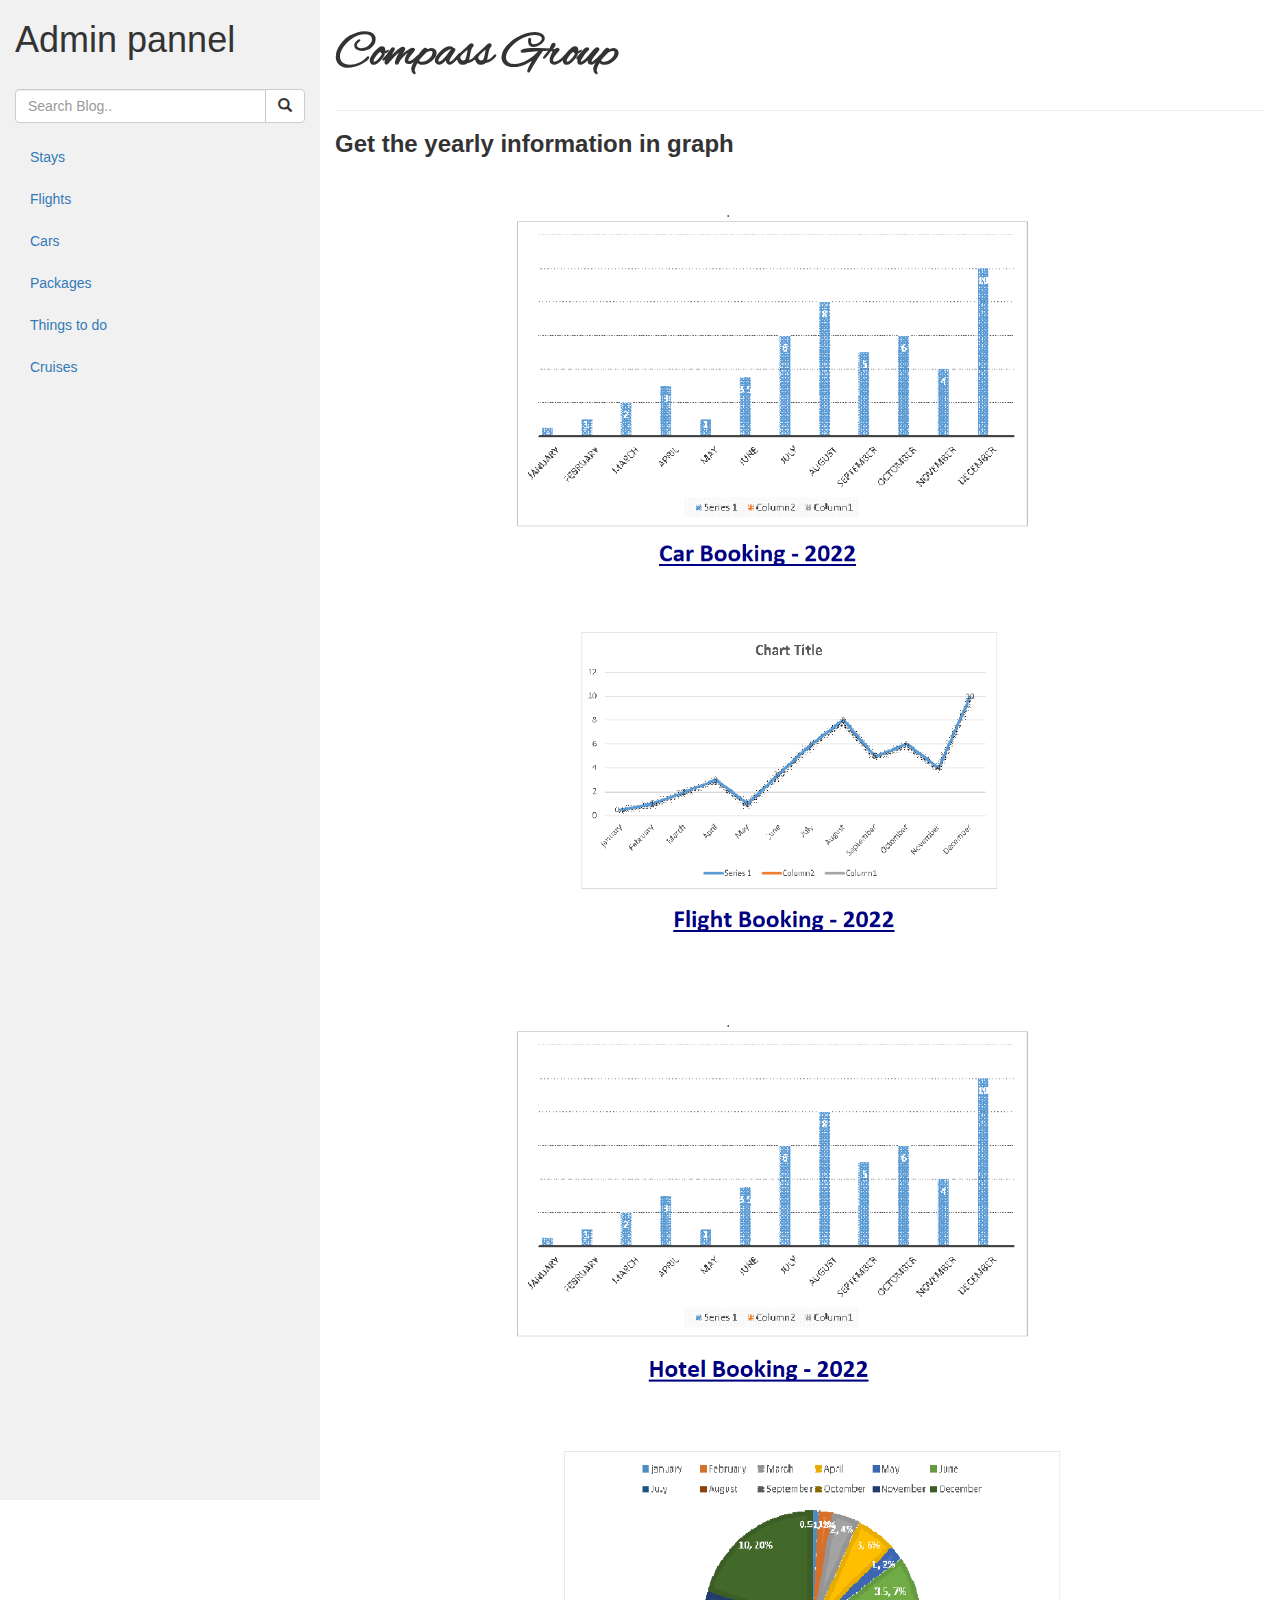
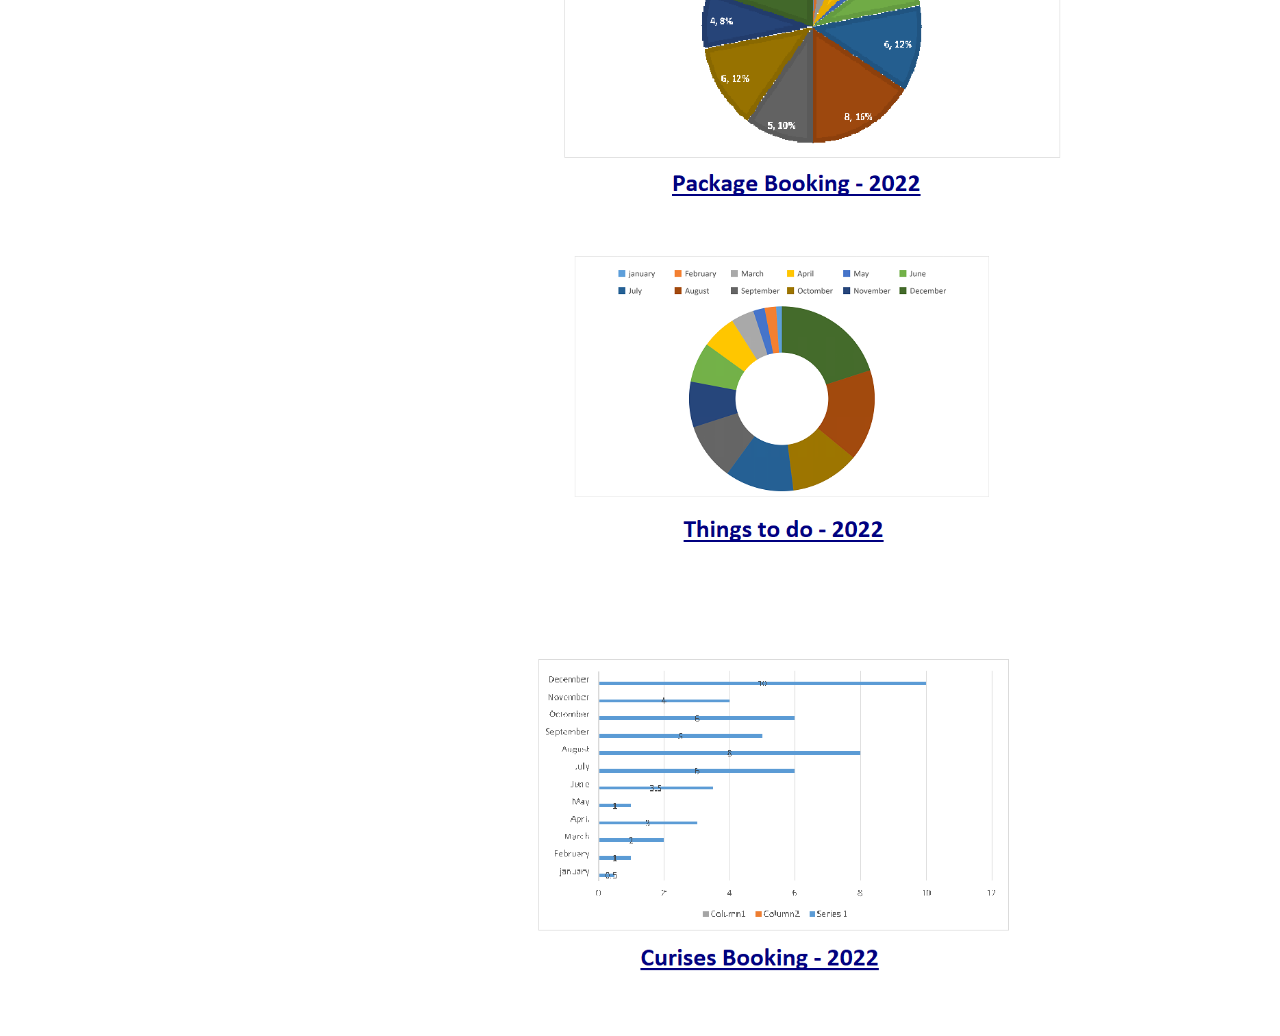
<file: frontend/admin.html>
<!DOCTYPE html>
<html lang="en">
<head>
  <title>Admin Side</title>
  <meta charset="utf-8">
  <meta name="viewport" content="width=device-width, initial-scale=1">
  <link href='https://fonts.googleapis.com/css?family=Alex Brush' rel='stylesheet'>
  <link rel="stylesheet" href="https://maxcdn.bootstrapcdn.com/bootstrap/3.4.1/css/bootstrap.min.css">
  <script src="https://ajax.googleapis.com/ajax/libs/jquery/3.6.3/jquery.min.js"></script>
  <script src="https://maxcdn.bootstrapcdn.com/bootstrap/3.4.1/js/bootstrap.min.js"></script>
  <style>
    /* Set height of the grid so .sidenav can be 100% (adjust if needed) */
    .row.content {height: 1500px}
    
    /* Set gray background color and 100% height */
    .sidenav {
      background-color: #f1f1f1;
      height: 100%;
    }
    
    /* Set black background color, white text and some padding */
    footer {
      background-color: #555;
      color: white;
      padding: 15px;
    }
    #graph{
        display: grid;
        grid-template-columns: repeat(1,1fr);
    }
    img{
        width: 100%;
    }
 #items li a:hover{
    background-color: #06202e;
    color: white;
  }
    /* On small screens, set height to 'auto' for sidenav and grid */
    @media screen and (max-width: 767px) {
      .sidenav {
        height: auto;
        padding: 15px;
      }
      .row.content {height: auto;} 
    }
  </style>
</head>
<body>

<div class="container-fluid">
  <div class="row content">
    <div class="col-sm-3 sidenav">
        <h1>Admin pannel</h1>
       
        <div class="input-group" style="margin-bottom: 5%; margin-top: 10%;">
            <input type="text" class="form-control" placeholder="Search Blog..">
            <span class="input-group-btn">
              <button class="btn btn-default" type="button">
                <span class="glyphicon glyphicon-search"></span>
              </button>
            </span>
          </div>
      <ul class="nav nav-pills nav-stacked" id="items">
        <li><a href="./adminhotel.html">Stays</a></li>
        <li><a href="#">Flights</a></li>
        <li><a href="#">Cars</a></li>
        <li><a href="#">Packages</a></li>
        <li><a href="#">Things to do</a></li>
        <li><a href="#">Cruises</a></li>
      </ul><br>
      
    </div>

    <div class="col-sm-9">
         <p id="compass" style="font-size: 50px; font-weight: 800;font-family: Alex Brush;padding-top: 2%;">Compass    Group</p>
      <hr>
      <h3 style="font-weight: bold;">Get the yearly information in graph</h3><br><br>
      <div id="graph">
        <div>
            <img src="./images/car.png" alt="">
            <!-- <h4 class="names">Stays and Hotel booking-2022</h4> -->
        </div>
        <div>
            <img src="./images/flight.png" alt="">
            <!-- <h4 class="names">Flights bookin</h4> -->
        </div>
        <div>
            <img src="./images/cursies.png" alt="">
            <!-- <h4 class="names">Car booking</h4> -->
        </div>
        <div>
            <img src="./images/package.png" alt="">
            <!-- <h4 class="names">Package booking</h4> -->
        </div>
        <div>
            <img src="./images/thingd to do.png" alt="">
            <!-- <h4 class="names">Exploring things to do</h4> -->
        </div>
        <div>
            <img src="./images/hotelbookin.png" alt="">
            <!-- <h4 class="names">Cruises booking</h4> -->
        </div>
      </div>
      
    </div>
  </div>
</div>

<!-- <footer class="container-fluid">
  <p>Footer Text</p>
</footer> -->

</body>
</html>
</file>
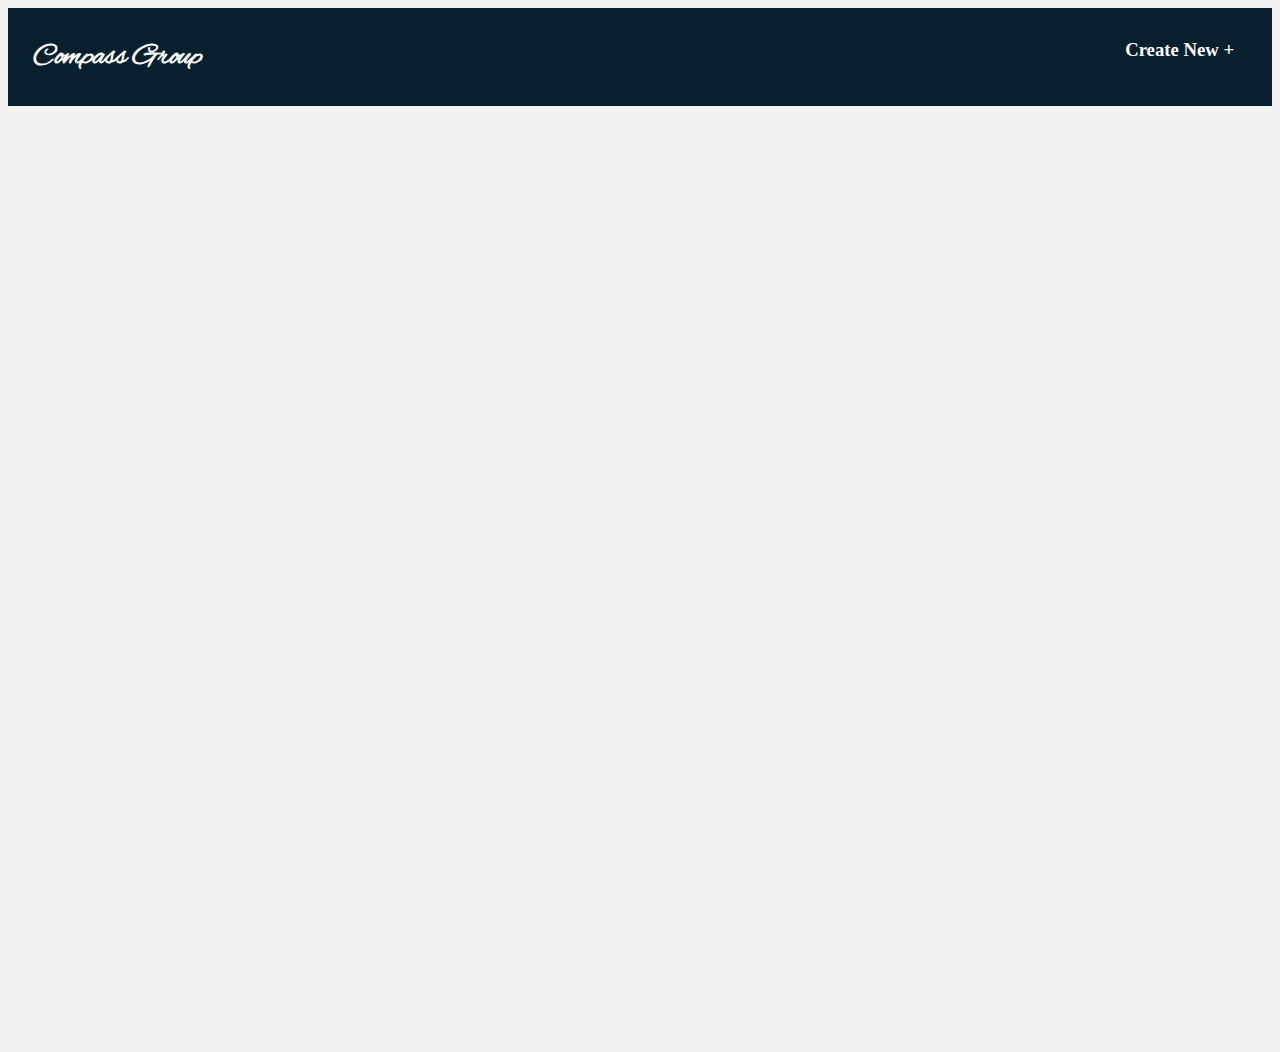
<file: frontend/adminhotel.html>
<!DOCTYPE html>
<html lang="en">
<head>
    <meta charset="UTF-8">
    <meta http-equiv="X-UA-Compatible" content="IE=edge">
    <meta name="viewport" content="width=device-width, initial-scale=1.0">
    <link rel="stylesheet" href="./style/hotel.css">
    <link href='https://fonts.googleapis.com/css?family=Alex Brush' rel='stylesheet'>
    <title>Admin Hotel</title>
    <style>
        #conatin{
            width: 80%;
            margin: auto;
        }
       
        
        #edit{
            background-color: rgb(103, 165, 223);
            border: none;
            border-radius: 5px;
            padding:2%;
            font-weight: bold;
            color: white;
            padding-left: 2%;
            padding-right: 3%;
            margin-right: 3%;
        }
        #del{
            background-color: rgb(219, 45, 103);
            border: none;
            border-radius: 5px;
            padding: 2%;
            font-weight: bold;
            color: white;
        }
        #create{
            /* background-color: rgb(85, 218, 92); */
            border: none;
            margin-right: 2%;
            border-radius: 5px;
            padding: 1%;
            font-weight: bold;
            color: white;
       
        
        }
        #admin_create{
            background-color: #06202e;
            width: 100%;
            display: flex;
            justify-content: space-between;
            margin-bottom: 3%;
        }
       #conatin #card2{
        margin-top: 0px;
            height: 200px;
           /* gap: 5%; */
        }
        #conatin #pricediv{
            padding-top: 5%;
            width: 50%;
        }
      
    </style>
</head>
<body>
    <div id="admin_create">
        <p id="compass" style="font-size: 30px; font-weight: 800;font-family: Alex Brush; color: white;margin-left: 2%;">Compass    Group</p>
        <h3 id="create">Create New +</h3>
    </div>
    
    <div id="conatin">

    </div>
  
</body>
</html>
<script src="./scripts/adminhotel.js"></script>
<script>
      let compass=document.getElementById("compass")
    compass.addEventListener("click",()=>{
        window.location.href='./admin.html'
    })
    let create=document.getElementById("create")
    create.addEventListener("click",()=>{
        window.location.href='./createnew.html'
    })
</script>
</file>
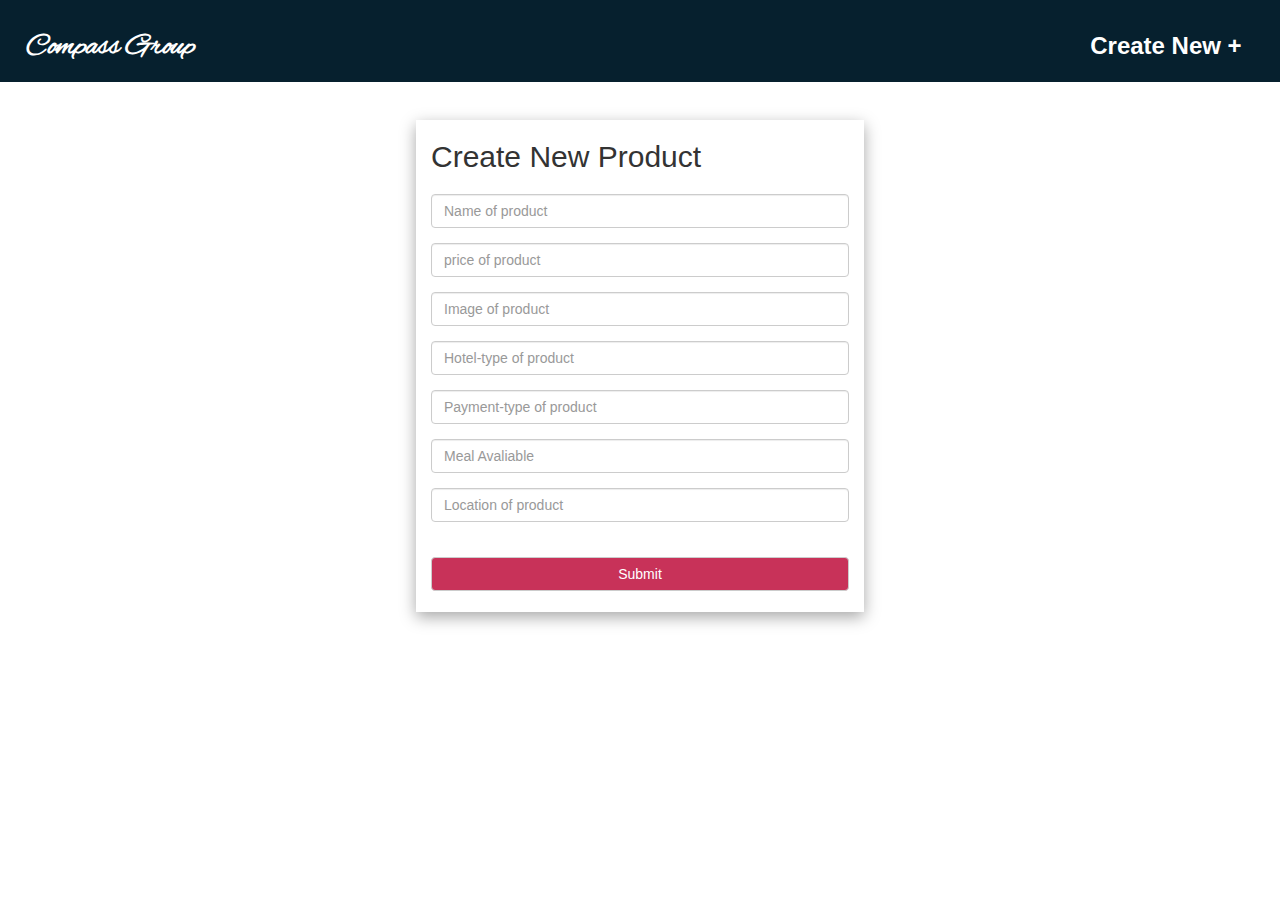
<file: frontend/createnew.html>
<!DOCTYPE html>
<html lang="en">
<head>
  <title>create new</title>
  <meta charset="utf-8">
  <meta name="viewport" content="width=device-width, initial-scale=1">
  <link rel="stylesheet" href="https://maxcdn.bootstrapcdn.com/bootstrap/3.4.1/css/bootstrap.min.css">
  <script src="https://ajax.googleapis.com/ajax/libs/jquery/3.6.3/jquery.min.js"></script>
  <script src="https://maxcdn.bootstrapcdn.com/bootstrap/3.4.1/js/bootstrap.min.js"></script>
  <link href='https://fonts.googleapis.com/css?family=Alex Brush' rel='stylesheet'>
  <style>
    #admin_create{
            background-color: #06202e;
            width: 100%;
            display: flex;
            justify-content: space-between;
            margin-bottom: 3%;
        }
        #create{
            /* background-color: rgb(85, 218, 92); */
            border: none;
            margin-right: 2%;
            border-radius: 5px;
            padding: 1%;
            font-weight: bold;
            color: white;
       
        
        }
        .container{
            width: 35%;
            margin: auto;
            box-shadow: rgba(0, 0, 0, 0.35) 0px 5px 15px;
            margin-bottom: 10%;
            /* border: 1px solid red; */
        }
        #create_sub{
            width: 100%;
            background-color: #c83259;
            color: white;
            margin-bottom: 5%;
        }
  </style>
</head>
<body>
    <div id="admin_create">
        <p id="compass" style="font-size: 30px; font-weight: 800;font-family: Alex Brush; color: white;margin-left: 2%; margin-top: 2%;">Compass    Group</p>
        <h3 id="create">Create New +</h3>
    </div>
<div class="container">
  <h2 style="margin-bottom: 5%;">Create New Product</h2>
  <form>
    <div class="form-group">
      
      <input type="text" class="form-control" id="name" placeholder="Name of product" >
    </div>
    <div class="form-group">
      
      <input type="text" class="form-control" id="price" placeholder="price of product" >
    </div>
    <div class="form-group">
      
        <input type="text" class="form-control" id="image" placeholder="Image of product" >
      </div>
      <div class="form-group">
      
        <input type="text" class="form-control" id="hotel_type" placeholder="Hotel-type of product" >
      </div>
      <div class="form-group">
      
        <input type="text" class="form-control" id="pay_type" placeholder="Payment-type of product" >
      </div>
      <div class="form-group">
      
        <input type="text" class="form-control" id="meal" placeholder="Meal Avaliable" >
      </div>
      <div class="form-group">
      
        <input type="text" class="form-control" id="location" placeholder="Location of product" >
      </div>  <br>
    <center>
    <button type="submit" class="btn btn-default" id="create_sub" onclick="onadd()">Submit</button>
</center>
  </form>
</div>

</body>
</html>
<script>
    let create=document.getElementById("create")
    create.addEventListener("click",()=>{
        window.location.href='./createnew.html'
    })
</script>
<script>
    let compass=document.getElementById("compass")
    compass.addEventListener("click",()=>{
        window.location.href='./admin.html'
    })
    const onadd=async()=>{
    // e.preventDefault()
    const payload={
 
     name:document.getElementById("name").value,
    price:document.getElementById("price").value,
    image:document.getElementById("image").value,
    hotel_type:document.getElementById("hotel_type").value,
    payment_type:document.getElementById("pay_type").value,
    meal:document.getElementById("meal").value,
    location:document.getElementById("location").value
  
    }
    console.log(payload)
   await fetch("https://bronze-katydid-gown.cyclic.app/hotel/create",{
    method:"POST",
    headers:{
"content-type":"application/json",
"Authorization":localStorage.getItem("token")
    },
    body:JSON.stringify(payload)
   }).then(res=>res.json())
   .then(res=>{
    console.log(res)
    localStorage.setItem("token",res.token)
})
   .catch(err=>console.log(err))
}
</script>
</file>
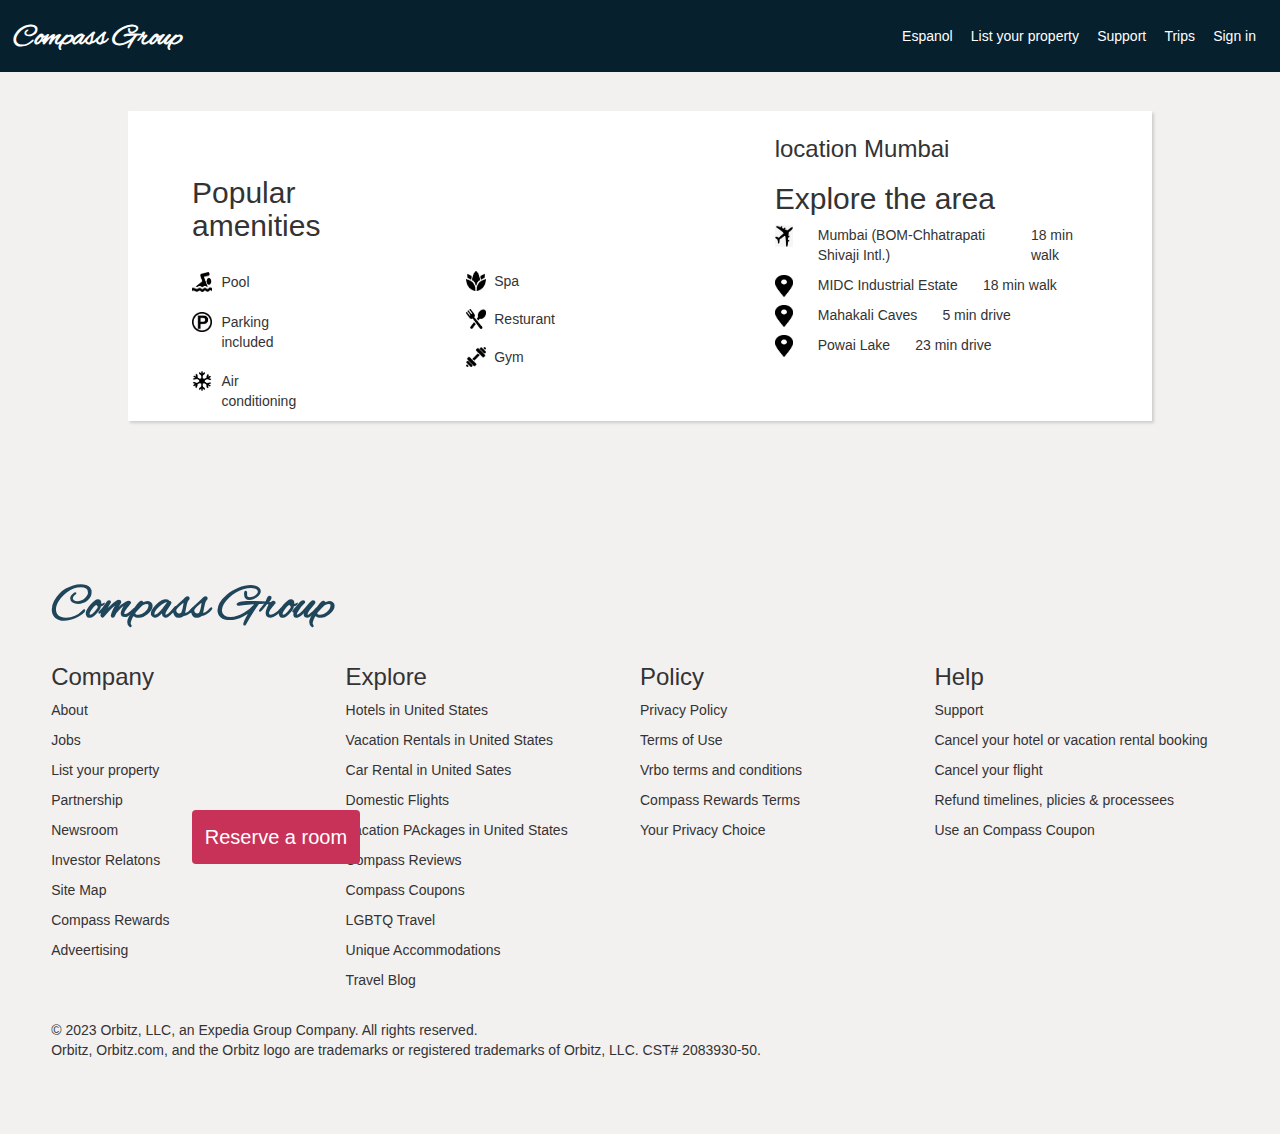
<file: frontend/hotelinfo.html>
<!DOCTYPE html>
<html lang="en">
<head>
    <meta charset="UTF-8">
    <meta http-equiv="X-UA-Compatible" content="IE=edge">
    <meta name="viewport" content="width=device-width, initial-scale=1.0">
    <link href='https://fonts.googleapis.com/css?family=Alex Brush' rel='stylesheet'>
    <script src="https://ajax.googleapis.com/ajax/libs/jquery/3.6.3/jquery.min.js"></script>
    <script src="https://maxcdn.bootstrapcdn.com/bootstrap/3.4.1/js/bootstrap.min.js"></script>
    <link rel="stylesheet" href="https://maxcdn.bootstrapcdn.com/bootstrap/3.4.1/css/bootstrap.min.css">
    <link rel="stylesheet" href="./style/hotelinfo.css">
<link rel="stylesheet" href="./style/footer.css">
<link rel="stylesheet" href="./style/navbar1.css">
    <title>Hotel Info</title>
    <style>
     nav{
    background-color:  #06202e;
    color: white;
    padding: 1%;
    margin-bottom: 3%;
}
/* modal  */

    </style>
</head>
<nav>
    <i class="fa-solid fa-bars" id="hamburger"></i>
    <div id="nav_right_side">
        <div id="brand_name"><a href="./index.html" class="indexstyle1" style="color:white; font-size: 30px; font-weight: 800; font-family: Alex Brush;">Compass Group</a> </div>
        <!-- <input type="text" placeholder="Search here" > -->
    </div>
    <div id="nav_left_side">

        <div style="text-decoration: none;"><span><a class="indexstyle" href="3l" style="color:white; text-decoration: none;">Espanol</a></span></div>

        <div style="text-decoration: none;"><span><a href="#" class="indexstyle" style="color:white; text-decoration: none;">List your property</a> </span></div>
        <div style="text-decoration: none;"><span><a href="#" class="indexstyle" style="color:white; text-decoration: none;">Support</a> </span></div>
        <div> <span><a href="#" class="indexstyle" style="color:white; text-decoration: none;">Trips</a> </span></div>
        <div style="text-decoration: none;"><span><a href="./register.html" class="indexstyle" style="color:white; text-decoration: none;">Sign in</a> </span></div>
        <!-- <div><i class="fa-solid fa-cart-shopping "></i><span><a href="./cartpage.html" class="indexstyle">Support</a> </span></div> -->
    </div>
</nav>


<div id="burger" >
    <div  class="burger_inside">Espanol/</div>
    <div  class="burger_inside">List your property</div>
    <div  class="burger_inside">Support</div>
    <div  class="burger_inside">Trips</div>
    <div   class="burger_inside"><a href="./register.html" > Sign in</a></div>
</div>
<!-- END NAV -->
<body>
 <div id="uppermain">
    <div id="main_info">
 
<div>
    
    <div> <h1 id="title"></h1>
        <h3 id="ratings"></h3></div>
    <h2 style="padding-top: 20%;padding-bottom:5% ;">Popular amenities</h2>
    <div id="act_main">
        <div>
           <div class="activity">
            <img src="[data-uri]" alt="">
        <p>Pool</p>   
        </div>
           <div class="activity">
            <img src="[data-uri]" alt="">
        <p>Parking included</p>  
        </div>
           <div class="activity">
            <img src="[data-uri]" alt="">
        <p>Air conditioning</p>   
        </div>

        </div>
        <div>
            <div class="activity">
                <img src="[data-uri]" alt="">
           <p>Spa</p>
            </div>
            <div class="activity">
                <img src="[data-uri]" alt="">
            <p>Resturant</p>
            </div>
            <div class="activity">
                <img src="[data-uri]" alt="">
            <p>Gym</p>
            </div>
        </div>
    </div>
    <!-- <button "></button> -->
    
</div>
<div>
    <div id="image"></div>
    <h3>location Mumbai</h3>
    <h2>Explore the area</h2>
  
    <div class="drive">
        
        <img src="[data-uri]" alt="">
        <p>Mumbai (BOM-Chhatrapati Shivaji Intl.)</p>
        <p class="drive_p">18 min walk</p>
    </div>
    <div class="drive">
        <img src="[data-uri]" alt="">
        <p>MIDC Industrial Estate</p>
        <p class="drive_p">18 min walk</p>
    </div>
    <div class="drive">
        <img src="[data-uri]" alt="">
        <p>Mahakali Caves</p>
        <p class="drive_p">
            5 min drive</p>
    </div>
    <div class="drive">
        <img src="[data-uri]" alt="">
        <p>Powai Lake</p>
        <p class="drive_p">
            23 min drive</p>
    </div>
</div>

    </div>
    <button type="button" id="room_btn"  class="btn btn-primary" data-toggle="modal" data-target="#exampleModal" style=" font-size: 20px; background-color: #c83259; color: white; border: none; padding: 1%;">
        Reserve a room
      </button>
      </div><br><br><br><br><br>
<!-- MODAL -->
<!-- Modal -->
<div class="modal fade" id="exampleModal" tabindex="-1" role="dialog" aria-labelledby="exampleModalLabel" aria-hidden="true" >
    <div class="modal-dialog" role="document" style="width: 70%;">
      <div class="modal-content">
        <div class="modal-header">
          <h3 class="modal-title" id="exampleModalLabel">Your payment option</h3>
          <button type="button" class="close" data-dismiss="modal" aria-label="Close">
            <span aria-hidden="true">&times;</span>
          </button>
        </div>
        <div id="main_modal">
            <center>
            <div class="inner_main">
                <h4 style="font-weight: bold; text-align: left;" >pay now</h4>
          <ul>
            <li style="text-align: left;">We will process your payment in your local currency</li>
            
          </ul>
          <h3 id="price" style="text-align: left;"></h3>
            <p style="text-align: left;">Including all the taxes</p>
           
                <button class="pay";" onclick="pay()">pay now</button>
           
            
            </div>
        </center>
            <div class="inner_main">
                <h4 style="font-weight: bold;">Pay when you stay</h4>
                <ul>
                  <li>We will process your payment in your local currency</li>
                  <li>
                    Pay the property directly in their local currency</li>
                </ul>
                <h3 id="price1"></h3>
                  <p>Including all the taxes</p>
                  <center>
                    <button class="pay" onclick="property()">pay at property</button>
                </center>
                  
            </div>
        </div>
    
        <div class="modal-footer">
          <button type="button" class="btn btn-secondary" data-dismiss="modal" style="background-color: black; color: white;">Close</button>
          <!-- <button type="button" class="btn btn-primary">Save changes</button> -->
        </div>
      </div>
    </div>
  </div>
  <footer>
    <div id="compass" style="font-size: 50px; margin-top: 4%; margin-left: 4%; color: #1e455a;font-family: Alex Brush;"><b>Compass Group</b></div>

<footer id="footer">
  
  <div>
      <h3>Company</h3>
      <p>About</p>
      <p>Jobs</p>
      <p>List your property</p>
      <p>Partnership</p>
      <p>Newsroom</p>
      <p>Investor Relatons</p>
      <p>Site Map</p>
      <p>Compass Rewards</p>
      <p>Adveertising</p>
  </div>
  <div>
      <h3>Explore</h3>
     <p>Hotels in United States</p>
     <p>Vacation Rentals in United States</p>
     <p>Car Rental in United Sates</p>
     <p>Domestic Flights</p>
     <p>Vacation PAckages in United States
     </p>
     <p>Compass Reviews
     </p>
     <p>Compass Coupons</p>
     <p>LGBTQ Travel</p>
     <p>Unique Accommodations</p>
     <p>Travel Blog</p>

  </div>
  <div>
      <h3>Policy</h3>
      <p>Privacy Policy</p>
      <p>Terms of Use</p>
      <p>Vrbo terms and conditions</p>
      <p>Compass Rewards Terms</p>
      <p>Your Privacy Choice</p>
  </div>
  <div>
      <h3>Help</h3>
      <p>Support</p>
      <p>Cancel your hotel or vacation rental booking</p>
      <p>Cancel your flight</p>
      <p>Refund timelines, plicies & processees</p>
      <p>Use an Compass Coupon</p>
  </div>
</footer>

<br>
<p style="margin-left: 4%; margin-right:4% ; padding-bottom: 5%;">
  © 2023 Orbitz, LLC, an Expedia Group Company. All rights reserved. <br>
  Orbitz, Orbitz.com, and the Orbitz logo are trademarks or registered trademarks of Orbitz, LLC. CST# 2083930-50.</p>
  </footer>
</body>
</html>
<script src="./scripts/hotelinfo.js">
   
</script> 
<script type="module">
    import navbar from "./components/navbar.js";
    document.getElementById("navbar").innerHTML = navbar();
  </script>
</file>
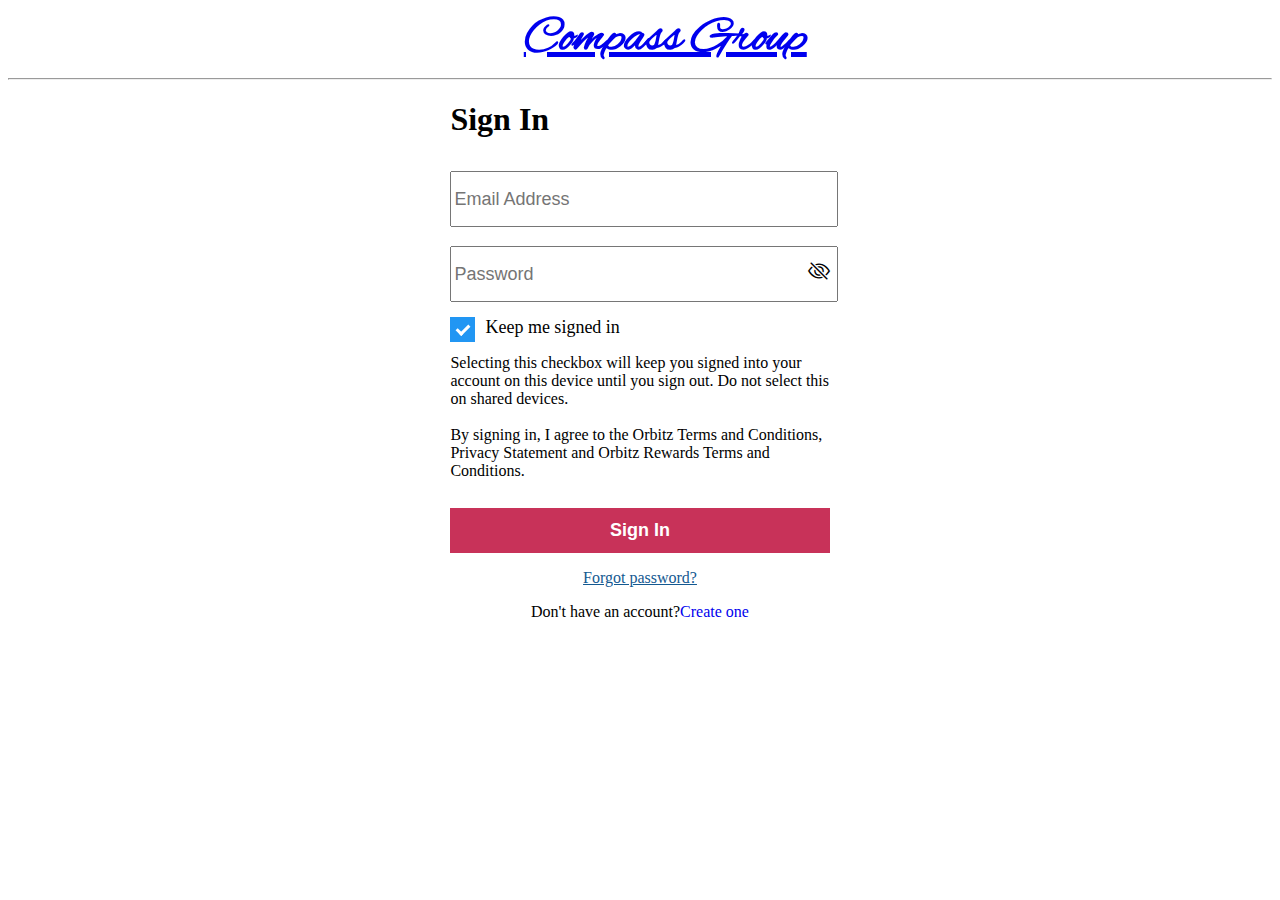
<file: frontend/login.html>
<!DOCTYPE html>
<html lang="en">
  <head>
    <meta charset="UTF-8" />
    <meta http-equiv="X-UA-Compatible" content="IE=edge" />
    <meta name="viewport" content="width=device-width, initial-scale=1.0" />
    <link
      href="https://fonts.googleapis.com/css?family=Alex Brush"
      rel="stylesheet"
    />
    <link
      rel="stylesheet"
      href="https://cdn.jsdelivr.net/npm/bootstrap-icons@1.3.0/font/bootstrap-icons.css"
    />
    <!-- <link rel="stylesheet" href="css/style.css" /> -->
    <link rel="stylesheet" href="./style/login.css" />
    <title>login</title>
  </head>
  <body>
    <center>
      <div
        id="compass"
        style="
          font-size: 50px;
          margin-left: 4%;
          color: #1e455a;
          font-family: 'Alex Brush';
        "
      >
        <a href="./index.html"><b>Compass Group</b></a>
      </div>
      <hr />
      <div id="sign_div">
        <h1>Sign In</h1>
        <input type="text" name="" id="email" placeholder="Email Address" />
        <input type="password" name="" id="password" placeholder="Password" />
        <i class="bi bi-eye-slash" id="togglePassword"></i>

        <label class="container"
          >Keep me signed in
          <input type="checkbox" checked="checked" />
          <span class="checkmark"></span>
        </label>
        <p>
          Selecting this checkbox will keep you signed into your account on this
          device until you sign out. Do not select this on shared devices.
          <br />
          <br />
          By signing in, I agree to the Orbitz Terms and Conditions, Privacy
          Statement and Orbitz Rewards Terms and Conditions.
        </p>
        <button id="btn" onclick="login()">Sign In</button>
        <p style="color: #145991; text-align: center">
          <u>Forgot password?</u>
        </p>
        <p style="text-align: center">
          Don't have an account?<a href="./register.html" id="res"
            >Create one</a
          >
        </p>
      </div>
    </center>
  </body>
</html>
<script>
  const togglePassword = document.querySelector("#togglePassword");
  const password = document.querySelector("#password");

  togglePassword.addEventListener("click", function () {
    // toggle the type attribute
    const type =
      password.getAttribute("type") === "password" ? "text" : "password";
    password.setAttribute("type", type);

    // toggle the icon
    this.classList.toggle("bi-eye");
  });


  const login=async()=>{
    // e.preventDefault()
    const payload={
 
   pass: document.getElementById("password").value,
    email:document.getElementById("email").value
  
    }
    console.log(payload)
   await fetch("https://bronze-katydid-gown.cyclic.app/user/login",{
    method:"POST",
    headers:{
"content-type":"application/json"
    },
    body:JSON.stringify(payload)
   }).then(res=>res.json())
   .then(res=>{
    console.log(res)

    localStorage.setItem("token",JSON.stringify(res.token) )
    if(res.token){
      window.location.href="./index.html"
      
    }else{
      alert("login falied")
    }
   
})
   .catch(err=>console.log(err))
}
</script>
</file>
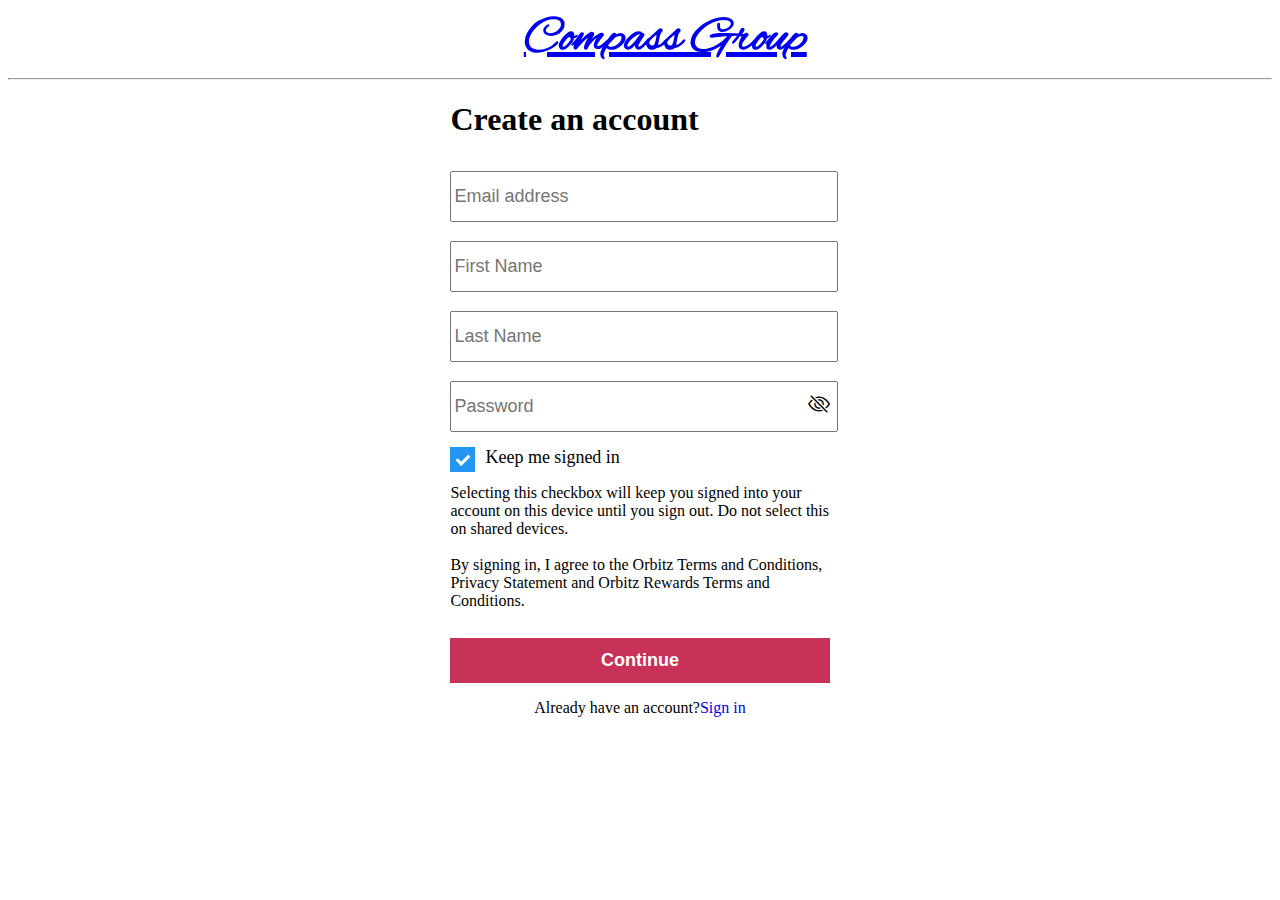
<file: frontend/register.html>
<!DOCTYPE html>
<html lang="en">
  <head>
    <meta charset="UTF-8" />
    <meta http-equiv="X-UA-Compatible" content="IE=edge" />
    <meta name="viewport" content="width=device-width, initial-scale=1.0" />
    <link
      href="https://fonts.googleapis.com/css?family=Alex Brush"
      rel="stylesheet"
    />
    <link
      rel="stylesheet"
      href="https://cdn.jsdelivr.net/npm/bootstrap-icons@1.3.0/font/bootstrap-icons.css"
    />
    <!-- <link rel="stylesheet" href="css/style.css" /> -->
    <link rel="stylesheet" href="./style/register.css" />
    <title>Register</title>
  
  </head>
  <body>
    <center>
      <div
        id="compass"
        style="
          font-size: 50px;
          margin-left: 4%;
          color: #1e455a;
          font-family: 'Alex Brush';
        "
      >
        <a href="./index.html"><b>Compass Group</b></a>
      </div>
      <hr />
      <div id="register">
        <h1>Create an account</h1>
        <input type="text" name="" id="email" placeholder="Email address" />
        <input type="text" name="" id="name" placeholder="First Name" />
        <input type="text" name="" id="last" placeholder="Last Name" />
        <input type="password" name="" id="password" placeholder="Password" />
        <i class="bi bi-eye-slash" id="togglePassword"></i>

        <label class="container"
          >Keep me signed in
          <input type="checkbox" checked="checked" />
          <span class="checkmark"></span>
        </label>
        <p id="para">
          Selecting this checkbox will keep you signed into your account on this
          device until you sign out. Do not select this on shared devices.
          <br />
          <br />
          By signing in, I agree to the Orbitz Terms and Conditions, Privacy
          Statement and Orbitz Rewards Terms and Conditions.
        </p>
        <button id="btn" onclick="signup()" >Continue</button>
        <p>
          Already have an account?<a
            href="./login.html"
            style="text-decoration: none"
            >Sign in</a
          >
        </p>
      </div>
    </center>
  </body>
</html>
<script>
  const togglePassword = document.querySelector("#togglePassword");
  const password = document.querySelector("#password");

  togglePassword.addEventListener("click", function () {
    // toggle the type attribute
    const type =
      password.getAttribute("type") === "password" ? "text" : "password";
    password.setAttribute("type", type);

    // toggle the icon
    this.classList.toggle("bi-eye");
  });


  const signup=async()=>{
  // e.preventDefault()
  const payload={
 name: document.getElementById("name").value,
 last: document.getElementById("last").value,
 pass: document.getElementById("password").value,
  email:document.getElementById("email").value

  }
  console.log(payload)
 await fetch("https://bronze-katydid-gown.cyclic.app/user/register",{
  method:"POST",
  headers:{
"content-type":"application/json"
  },
  body:JSON.stringify(payload)
 }).then(res=>res.json())
 .then(res=>console.log(res))
 .catch(err=>console.log(err))
}

</script>
</file>
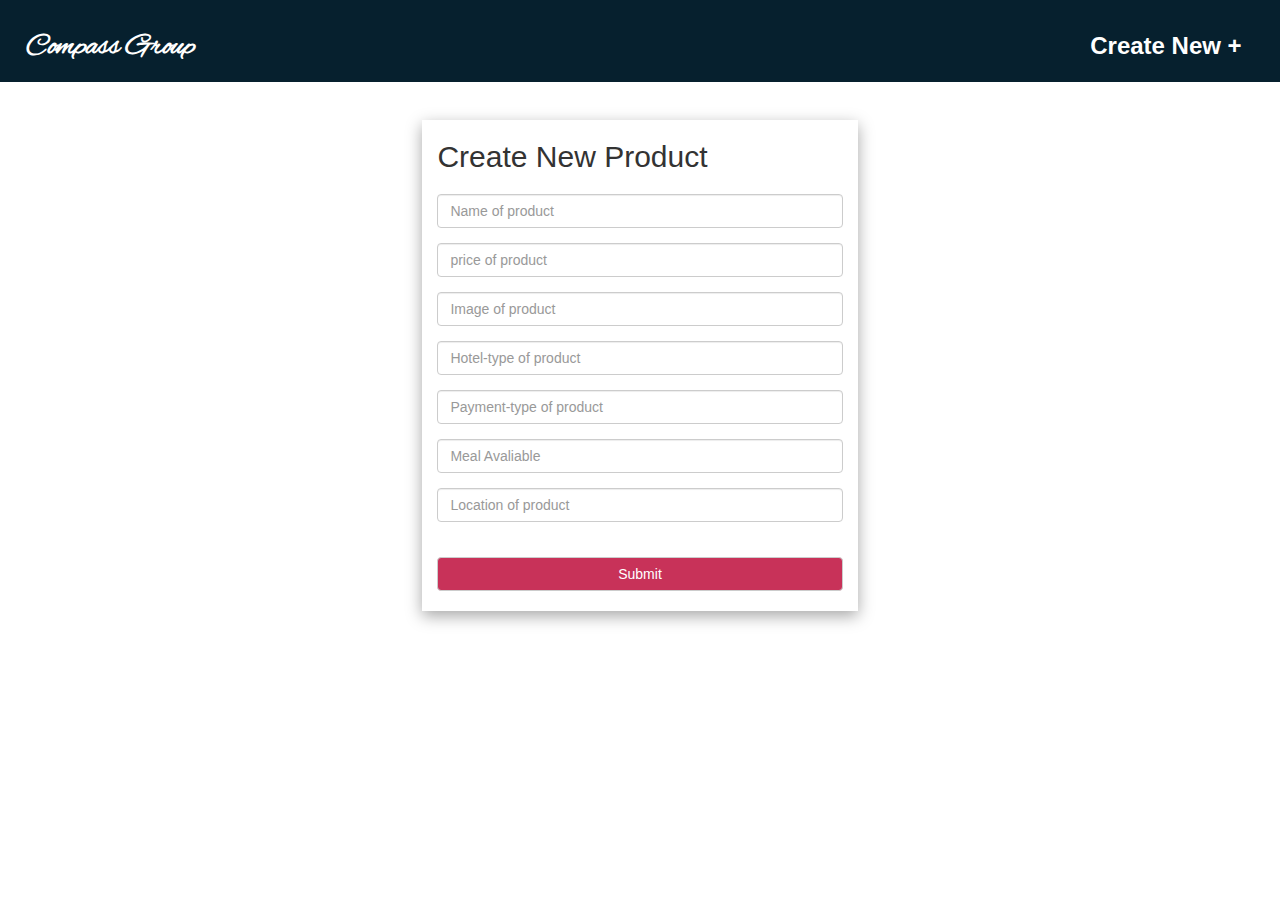
<file: frontend/updateform.html>
<!DOCTYPE html>
<html lang="en">
<head>
  <title>Update</title>
  <meta charset="utf-8">
  <meta name="viewport" content="width=device-width, initial-scale=1">
  <link rel="stylesheet" href="https://maxcdn.bootstrapcdn.com/bootstrap/3.4.1/css/bootstrap.min.css">
  <script src="https://ajax.googleapis.com/ajax/libs/jquery/3.6.3/jquery.min.js"></script>
  <script src="https://maxcdn.bootstrapcdn.com/bootstrap/3.4.1/js/bootstrap.min.js"></script>
  <link href='https://fonts.googleapis.com/css?family=Alex Brush' rel='stylesheet'>
  <style>
    #admin_create{
            background-color: #06202e;
            width: 100%;
            display: flex;
            justify-content: space-between;
            margin-bottom: 3%;
        }
        #create{
            /* background-color: rgb(85, 218, 92); */
            border: none;
            margin-right: 2%;
            border-radius: 5px;
            padding: 1%;
            font-weight: bold;
            color: white;
       
        
        }
        .container{
            width: 34%;
            margin: auto;
            box-shadow: rgba(0, 0, 0, 0.35) 0px 5px 15px;
            margin-bottom: 10%;
            /* border: 1px solid red; */
        }
        #create_sub{
            width: 100%;
            background-color: #c83259;
            color: white;
            margin-bottom: 5%;
        }
  </style>
</head>
<body>
    <div id="admin_create">
        <p id="compass" style="font-size: 30px; font-weight: 800;font-family: Alex Brush; color: white;margin-left: 2%; margin-top: 2%;">Compass    Group</p>
        <h3 id="create">Create New +</h3>
    </div>
<div class="container">
  <h2 style="margin-bottom: 5%;">Create New Product</h2>
  <form>
    <div class="form-group">
      
      <input type="text" class="form-control" id="name" placeholder="Name of product" >
    </div>
    <div class="form-group">
      
      <input type="text" class="form-control" id="price" placeholder="price of product" >
    </div>
    <div class="form-group">
      
        <input type="text" class="form-control" id="image" placeholder="Image of product" >
      </div>
      <div class="form-group">
      
        <input type="text" class="form-control" id="hotel_type" placeholder="Hotel-type of product" >
      </div>
      <div class="form-group">
      
        <input type="text" class="form-control" id="pay_type" placeholder="Payment-type of product" >
      </div>
      <div class="form-group">
      
        <input type="text" class="form-control" id="meal" placeholder="Meal Avaliable" >
      </div>
      <div class="form-group">
      
        <input type="text" class="form-control" id="location" placeholder="Location of product" >
      </div>  <br>
    <center>
    <button type="submit" class="btn btn-default" id="create_sub"   >Submit</button>
</center>
  </form>
</div>

</body>
</html>
<script>
    let create=document.getElementById("create")
    let compass=document.getElementById("compass")
    compass.addEventListener("click",()=>{
        window.location.href='./admin.html'
    })
    create.addEventListener("click",()=>{
        window.location.href='./createnew.html'
    })
</script>
<script>
    let id=localStorage.getItem("ID")
      const getdata=()=>{
        fetch(`https://bronze-katydid-gown.cyclic.app/hotel/all?_id=${id}`,{
    headers:{
// "Authorization":localStorage.getItem("token")
    },
   }).then(res=>res.json())
   .then(res=>{
       console.log(res) 
//    display(res.data)
   document.getElementById("name").value=res.data[0].name
    document.getElementById("price").value=res.data[0].price
    document.getElementById("image").value=res.data[0].image
    document.getElementById("hotel_type").value=res.data[0].hotel_type
    document.getElementById("pay_type").value=res.data[0].pay_type
    document.getElementById("meal").value=res.data[0].meal
    document.getElementById("location").value=res.data[0].location


})
   .catch(err=>console.log(err))
    }
    getdata()
let btn=document.getElementById("create_sub")

    const onadd=async(e)=>{
    e.preventDefault()
    const payload={
 
     name:document.getElementById("name").value,
    price:document.getElementById("price").value,
    image:document.getElementById("image").value,
    hotel_type:document.getElementById("hotel_type").value,
    payment_type:document.getElementById("pay_type").value,
    meal:document.getElementById("meal").value,
    location:document.getElementById("location").value
  
    }
    console.log(payload)
    await fetch(`https://bronze-katydid-gown.cyclic.app/hotel/update/${id}`,{
    method:"PATCH",
    headers:{
"content-type":"application/json",
// "Authorization":localStorage.getItem("token")
    },
    body:JSON.stringify(payload)
   }).then(res=>res.json())
   .then(res=>{
    console.log(res)
    // localStorage.setItem("token",res.token)
    alert("form updated successfully")
})
   .catch(err=>console.log(err))
}



btn.addEventListener("click",onadd)

</script>
</file>
<file: frontend/style/hotel.css>
#search {
    width: 90%;
    height: 35px;
    font-size: 16px;
    border-radius: 5%;
   
  }
  #select{
    width: 90%;
    height: 35px;
    font-size: 16px;
    border-radius: 5%;
  }
  .container {
    display: grid;
  }
  /* checkbox */

  /* The container */

  #hotel_main {
   width: 80%;
   margin: auto;
    /* overflow: scroll; */
   justify-content: space-between;
    display: flex;
    margin-top: 5%;
    /* grid-template-columns: 250px 900px; */
  }
  body {
    background-color: rgb(243, 240, 240);
   
  }
  #conatin {
    /* margin-left: 2%; */
    display: grid;
    height: 100vh;
    overflow: scroll;
    /* grid-template-columns: repeat(1,1fr); */
    /* height: 60%; */
    gap:30px ;
    
    margin: 0px;
    width: 70%;
    /* border: 1px solid red; */
  
    /* grid-template-columns: repeat(2, 1fr); */
  }
  img {
    width: 250px;
    height: 100%;
  }

  #card2 {
    /* border: 1px solid black; */
    background-color: white;
    height: 150px;
    display: flex;
    gap: 10px;
    box-shadow: rgba(0, 0, 0, 0.15) 1.95px 1.95px 2.6px;
  }

  input[type=checkbox]{
accent-color:#c83259;
  }
  input[type=radio]{
accent-color:#c83259;
  }
  .check{
    display: grid;

  }
  #card{
    /* border: 1px solid red; */
    display: flex;
    line-height: 5px;
    /* gap: 250px; */
    width: 100%;
   
  }
  #location{
    padding-bottom: 10%;
  }
  
  #pricediv{
    padding-top: 12%;
    width: 40%;
    text-align: right;
    margin-right: 5%;
    /* border: 1px solid black; */
  }
  #other{
    font-weight: bold;
    width: 100%;
    /* border: 1px solid black; */
  }
  #mumbai{
    height: 20%;
  }
  #scroll{
    height: 100vh;overflow: scroll; 
    width: 20%;
  }
  ::-webkit-scrollbar {
width: 10px;
}


/* small */
@media screen and (min-width: 300px) and (max-width:650px){
    #scroll{
        display: none;
       }
       #conatin{
        width: 100%;
       }
       img {
        width: 100px;
        height: 100%;
      }
}
/* medium */
@media screen and (min-width: 651px) and (max-width:950px){
   #scroll{
    display: none;
   }
   #conatin{
    width: 100%;
   }
   img {
    width: 160px;
    height: 100%;
  }
}
</file>
<file: frontend/style/hotelinfo.css>
body{
    background-color: rgb(243, 240, 240);
   
}
#main_info{
    /* margin-top:; */
    
 
    display: flex;
    gap: 40%;
}

    

#room_btn{
    /* border: 1px solid black; */
    position: absolute;
    top: 90%;
  left: 15%;
    /* margin-bottom: 5%; */
}
#uppermain{
    box-shadow: rgba(0, 0, 0, 0.15) 1.95px 1.95px 2.6px;
    background-color: white;
    width: 80%;
    margin: auto;
    padding-left: 5%;
    padding-right: 5%;
    /* padding-bottom: 2%; */
}
.activity{
    display: flex;
    gap: 10%;
    width: 100%;
    padding-top: 10%;
}
#act_main{
    display: flex;
   
    gap: 80%;
}
#act_main img{
    /* padding-top: 5%; */
    width: 20px;
    height: 20px;
}
.drive{
    /* border: 1px solid red; */
    display: flex;
    gap: 8%;
  
    /* width: 90%; */
}
.drive img{
    /* padding-top: 3%; */
    width: 18px;
    height: 22px;
}
.drive_p{
    /* border: 1px solid red; */
    text-align: left;
  
    
}
#headding{
    display: flex;
    gap: 50%;
    /* margin: auto; */
    /* justify-content: space-between; */
}
#btn_rev{
font-size: 24px;
margin-top: 50%;
padding: 5%;
background-color: #c83259;
border: navajowhite;
color: white;
border-radius: 5px;
}
#image{
margin-top: 8%;

}
.pay{
height: 15%;
width: 90%;
color: white;
font-size: 20px;
padding-top: 1%;
padding-bottom: 1%;
background-color: #c83259;
border: #c83259;
border-radius: 5px;
}
#main_modal{
display: flex;
gap: 5%;
padding: 10%;
/* */
}
.inner_main{
border: 1px solid black;
height: 225px;
padding: 1%;
}
#main_modal{
width: 1000px;
}
#price{
margin-top: 7%;
}

@media screen and (min-width: 300px) and (max-width:650px){
    #main_info{
        display: flex;
        flex-direction: column;
    }
    #act_main{
        gap:20%
    }
    #room_btn{
        /* border: 1px solid black; */
        position: absolute;
        top: 50%;
      left: 15%;
        /* margin-bottom: 5%; */
    }
}
/* medium */
@media screen and (min-width: 651px) and (max-width:950px){
#main_info{
    display: flex;
    flex-direction: column;
}
#act_main{
    gap:40%
}
#room_btn{
    /* border: 1px solid black; */
    position: absolute;
    top: 45%;
  left: 15%;
    /* margin-bottom: 5%; */
}
}
</file>
<file: frontend/style/footer.css>
#footer {
    display: grid;
    grid-template-columns: repeat(4, 1fr);
    margin-right: 4%;
    margin-left: 4%;
  }
 /* #line1{
    margin-left: 4%; 
    margin-right:4% ;
  } */
</file>
<file: frontend/style/navbar1.css>
nav{
    display: flex;
    justify-content: space-between;
    padding: 5px 30px 5px 30px;
    /* position: -webkit-sticky;
	position: sticky; */
	top: 0;
    background-color: white;
}
#hamburger{
    display: none;
}
.burger_inside{
    text-decoration: none;
}
#nav_right_side{
    display: flex;
}
#brand_name{
    font-size: 210%;
    font-family: 'Pacifico', cursive;
    color: #902735;
    font-weight: 700;
    margin-right: 20px;
}
#nav_right_side > input{
    width: 250px;
    height: 80%;
    border: none;
    background-color: #E0E0E0;
    border-radius: 7px;
}
::placeholder{
    font-size: 120%;
    padding-left: 10px;
}
#nav_left_side{
    width: 30%;
    display: flex;
    justify-content: space-evenly;
}
#nav_left_side > div{
    display: flex;
    align-items: center;
    padding-left: 7px;
    padding-right: 7px;
}
#nav_left_side :hover{
    background-color: #06202e;
    border-radius:7px;
    color: #E0E0E0;
}

#nav_left_side > div > i{
    color: #902735;
    margin-right: 7px;
}





#burger{
    height: 100%;
    /* width: 40%; */
    font-family: sans-serif;
    background-color: #FC2779;
    display: none;
}
#burger> div{
    transition: color 0.3s ease;
    padding-top: 10px;
    font-size: large;
    padding: 2%;
    /* background-color: #902735; */
    font-weight: 600;
    color: #06202e;
}
#burger > div:hover{
    width: 96%;
    border-radius: 3px;
    background-color:#06202e ;
    color: whitesmoke;
    /* color: #FC2779; */
}


/* RESPONSIVENESS */

@media screen and (min-width: 480px)  and (max-width:850px){
    #hamburger{
        display: block;
        color: white;
        margin-right: 3%;
        font-size: 160%;
        padding-top: 2%;
    }
    #nav_left_side{
        display: none;
    }
    #nav_right_side > input{
        display: none;
    }
    nav{
        padding-left: 1%;
        justify-content: flex-start;
        position: -webkit-sticky;
	    position: sticky;
	    top: 0;
    }
}


@media screen and (max-width: 480px){
    #hamburger{
        display: block;
        color: white;
        margin-right: 3%;
        font-size: 160%;
        padding-top: 2%;
    }
    #nav_left_side{
        display: none;
    }
    #nav_right_side > input{
        display: none;
    }
    nav{
        padding-left: 1%;
        justify-content: flex-start;
        position: -webkit-sticky;
	    position: sticky;
	    top: 0;
    }
}
</file>
<file: frontend/style/login.css>
#sign_div {
  width: 30%;
  /* border: 1px solid black; */
}
#sign_div h1,
#sign_div p {
  text-align: left;
}
#res {
  text-decoration: none;
}
#email,
#password {
  width: 100%;
  margin-top: 3%;
  margin-bottom: 2%;
  height: 50px;
  font-size: 18px;
  /* padding-left: 1%; */
}
#radio {
  align-content: left;
}
#btn {
  margin-top: 3%;
  height: 45px;
  width: 100%;
  font-size: 18px;
  background-color: #c83259;
  border: none;
  font-weight: 600;
  color: white;
}
.sign_pass {
  text-align: center;
}

/* checkbox */

.container {
  display: block;
  position: relative;
  padding-left: 35px;
  margin-bottom: 12px;
  cursor: pointer;
  font-size: 22px;
  -webkit-user-select: none;
  -moz-user-select: none;
  -ms-user-select: none;
  user-select: none;
  text-align: left;
  margin-top: 2%;
  margin-bottom: 2%;
  font-size: 18px;
}
/* Hide the browser's default checkbox */
.container input {
  position: absolute;
  opacity: 0;
  cursor: pointer;
  height: 0;
  width: 0;
}

/* Create a custom checkbox */
.checkmark {
  position: absolute;
  top: 0;
  left: 0;
  height: 25px;
  width: 25px;
  background-color: #eee;
}

/* On mouse-over, add a grey background color */
.container:hover input ~ .checkmark {
  background-color: #ccc;
}

/* When the checkbox is checked, add a blue background */
.container input:checked ~ .checkmark {
  background-color: #2196f3;
}

/* Create the checkmark/indicator (hidden when not checked) */
.checkmark:after {
  content: "";
  position: absolute;
  display: none;
}

/* Show the checkmark when checked */
.container input:checked ~ .checkmark:after {
  display: block;
}

/* Style the checkmark/indicator */
.container .checkmark:after {
  left: 9px;
  top: 5px;
  width: 5px;
  height: 10px;
  border: solid white;
  border-width: 0 3px 3px 0;
  -webkit-transform: rotate(45deg);
  -ms-transform: rotate(45deg);
  transform: rotate(45deg);
}

div i {
  margin-left: -30px;
  cursor: pointer;
  font-size: 22px;
}
</file>
<file: frontend/style/register.css>
#register {
  width: 30%;
}
#register h1 {
  text-align: left;
}
#name,
#email,
#password,
#last {
  width: 100%;
  margin-top: 3%;
  margin-bottom: 2%;
  height: 45px;
  font-size: 18px;
  /* padding-left: 3%; */
}
.container {
  display: block;
  position: relative;
  padding-left: 35px;
  margin-bottom: 12px;
  cursor: pointer;
  font-size: 22px;
  -webkit-user-select: none;
  -moz-user-select: none;
  -ms-user-select: none;
  user-select: none;
  text-align: left;
  margin-top: 2%;
  margin-bottom: 2%;
  font-size: 18px;
}
/* Hide the browser's default checkbox */
.container input {
  position: absolute;
  opacity: 0;
  cursor: pointer;
  height: 0;
  width: 0;
}
#btn {
  margin-top: 3%;
  height: 45px;
  width: 100%;
  font-size: 18px;
  background-color: #c83259;
  border: none;
  font-weight: 600;
  color: white;
}

/* Create a custom checkbox */
.checkmark {
  position: absolute;
  top: 0;
  left: 0;
  height: 25px;
  width: 25px;
  background-color: #eee;
}

/* On mouse-over, add a grey background color */
.container:hover input ~ .checkmark {
  background-color: #ccc;
}

/* When the checkbox is checked, add a blue background */
.container input:checked ~ .checkmark {
  background-color: #2196f3;
}

/* Create the checkmark/indicator (hidden when not checked) */
.checkmark:after {
  content: "";
  position: absolute;
  display: none;
}

/* Show the checkmark when checked */
.container input:checked ~ .checkmark:after {
  display: block;
}

/* Style the checkmark/indicator */
.container .checkmark:after {
  left: 9px;
  top: 5px;
  width: 5px;
  height: 10px;
  border: solid white;
  border-width: 0 3px 3px 0;
  -webkit-transform: rotate(45deg);
  -ms-transform: rotate(45deg);
  transform: rotate(45deg);
}
div i {
  margin-left: -30px;
  cursor: pointer;
  font-size: 22px;
}
#para {
  text-align: left;
}
</file>
